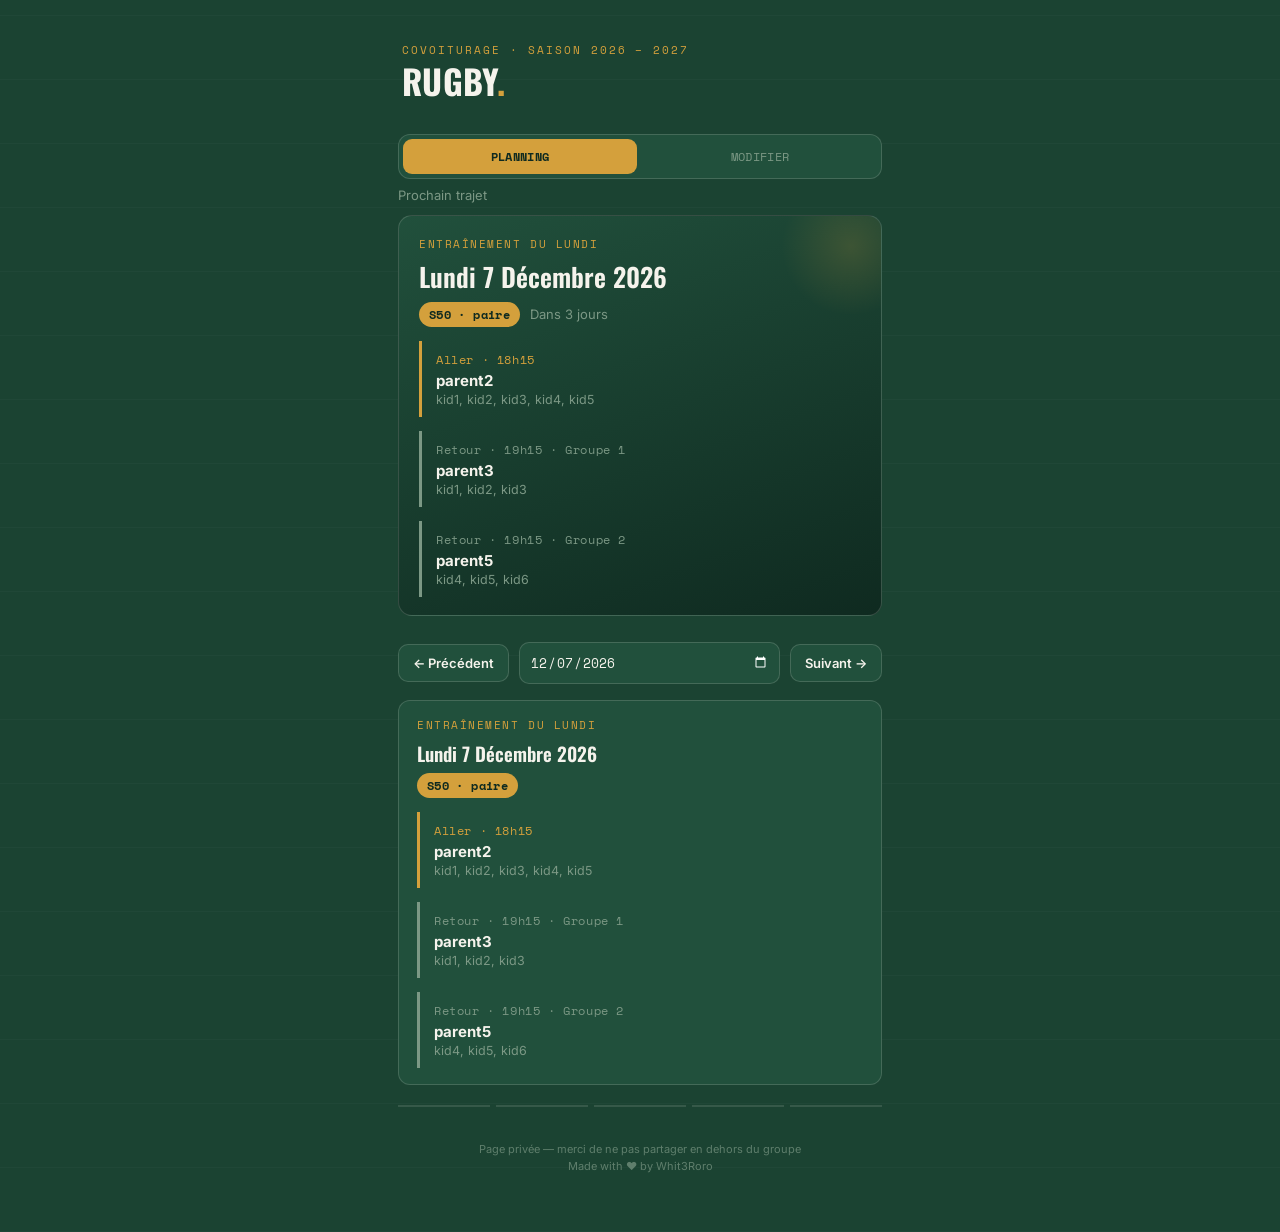
<file: index.html>
<!DOCTYPE html>
<html lang="fr">
<head>
<meta charset="UTF-8">
<meta name="viewport" content="width=device-width, initial-scale=1.0">
<title>Rugby — Trajets</title>
<link rel="preconnect" href="https://fonts.googleapis.com">
<link href="https://fonts.googleapis.com/css2?family=Oswald:wght@400;500;600;700&family=Space+Mono:wght@400;700&family=Inter:wght@400;500;600;700&display=swap" rel="stylesheet">
<meta name="robots" content="noindex, nofollow">
<link rel="stylesheet" href="style.css">
</head>
<body>
<div class="wrap">
  <header>
    <div class="eyebrow">Covoiturage · Saison 2026 – 2027</div>
    <h1>Rugby<span>.</span></h1>
  </header>

  <nav class="tabs">
    <a href="index.html" class="active">Planning</a>
    <a href="modifier.html">Modifier</a>
  </nav>

  <div class="subtitle">Prochain trajet</div>
  
  <div id="nextTripZone"></div>

  <div class="nav">
    <button id="prevBtn">← Précédent</button>
    <input type="date" id="datePicker">
    <button id="nextBtn">Suivant →</button>
  </div>

  <div id="pickedDayZone"></div>

  <div class="touchline"><span></span><span></span><span></span><span></span><span></span></div>

  <footer>
    Page privée — merci de ne pas partager en dehors du groupe<br>
    Made with ❤️ by Whit3Roro
  </footer>
</div>

<script>
// ---------- Configuration du CSV Google Sheets ----------
const CSV_URL = "https://docs.google.com/spreadsheets/d/e/2PACX-1vRKbj4_2bBJ040blsjqUua-AX7lY3H-3TIX_i88Oxl82RCxivqbz-XaRm2RfYcOSkBb9dIBhWYA9oYV/pub?output=csv";
let overridesMap = {};

// Parser de lignes CSV
function parseCSV(text) {
  const lines = text.trim().split("\n");
  if (lines.length <= 1) return [];
  
  return lines.slice(1).map(line => {
    const regex = /(?:,|\n|^)("(?:(?:"")*[^"]*)*"|[^",\n]*)/g;
    const matches = [];
    let match;
    while ((match = regex.exec(line)) !== null) {
      if (match[1] !== undefined) {
        matches.push(match[1].replace(/^"|"$/g, '').replace(/""/g, '"').trim());
      }
    }
    return {
      date: matches[1] || "",
      trajet: matches[2] || "",
      personne: matches[3] || ""
    };
  });
}

// Normaliser la date au format YYYY-MM-DD depuis le format Jour/Mois/Année (DD/MM/YYYY)
function normalizeDateStr(rawDate) {
  if (!rawDate) return "";
  const clean = rawDate.trim().split(' ')[0];
  if (clean.includes('/')) {
    const parts = clean.split('/');
    if (parts.length === 3) {
      const d = parts[0].padStart(2, '0');
      const m = parts[1].padStart(2, '0');
      const y = parts[2].length === 2 ? '20' + parts[2] : parts[2];
      return `${y}-${m}-${d}`;
    }
  }
  return clean;
}

// Récupération des données publiées depuis le Sheets
async function fetchOverrides() {
  try {
    const response = await fetch(CSV_URL);
    if (!response.ok) return;
    const text = await response.text();
    const records = parseCSV(text);
    
    overridesMap = {};
    records.forEach(r => {
      const normDate = normalizeDateStr(r.date);
      if (normDate && r.trajet && r.personne) {
        const key = `${normDate}_${r.trajet.trim().toLowerCase()}`;
        overridesMap[key] = r.personne.trim();
      }
    });

    renderNextTrip();
    renderPickedDay(currentPicked);
  } catch (err) {
    console.warn("Impossible de charger les modifications CSV :", err);
  }
}

// ---------- Règles du planning ----------
const SEASON_START = new Date(2026, 8, 2);   // 2 septembre 2026
const SEASON_END   = new Date(2027, 5, 30);  // 30 juin 2027

const VACANCES = [
  [new Date(2026,9,17),  new Date(2026,10,1)],  // Toussaint
  [new Date(2026,11,19), new Date(2027,0,3)],   // Noël
  [new Date(2027,1,20),  new Date(2027,2,7)],   // Hiver zone B
  [new Date(2027,3,17),  new Date(2027,4,2)],   // Printemps zone B
];

const JOURS = ["dimanche","lundi","mardi","mercredi","jeudi","vendredi","samedi"];
const MOIS  = ["janvier","février","mars","avril","mai","juin","juillet","août","septembre","octobre","novembre","décembre"];

function stripTime(d){ return new Date(d.getFullYear(), d.getMonth(), d.getDate()); }
function inVacances(d){
  const t = stripTime(d).getTime();
  return VACANCES.some(([a,b]) => t >= stripTime(a).getTime() && t <= stripTime(b).getTime());
}
function isTrainingDay(d){
  const t = stripTime(d).getTime();
  if (t < stripTime(SEASON_START).getTime() || t > stripTime(SEASON_END).getTime()) return false;
  const wd = d.getDay();
  if (wd !== 1 && wd !== 3) return false;
  if (inVacances(d)) return false;
  return true;
}
function isoWeek(d){
  const dt = new Date(Date.UTC(d.getFullYear(), d.getMonth(), d.getDate()));
  const day = (dt.getUTCDay() + 6) % 7;
  dt.setUTCDate(dt.getUTCDate() - day + 3);
  const firstThursday = new Date(Date.UTC(dt.getUTCFullYear(),0,4));
  const diff = (dt - firstThursday) / 86400000;
  return 1 + Math.round(diff/7);
}
function wednesdayIndex(d){
  let idx = 0;
  let cur = new Date(SEASON_START);
  while (cur.getTime() < stripTime(d).getTime()){
    if (cur.getDay() === 3 && !inVacances(cur) && cur >= SEASON_START) idx++;
    cur.setDate(cur.getDate()+1);
  }
  return idx;
}

const ROTATION_MERCREDI = ["Parent2", "Parent3", "Parent4"];

function getTripInfo(d){
  if (!isTrainingDay(d)) return null;
  const wd = d.getDay();
  if (wd === 1){
    const week = isoWeek(d);
    const paire = week % 2 === 0;
    return {
      type: "lundi",
      week,
      paire,
      aller: { time:"18h15", driver:"parent2", kids:"kid1, kid2, kid3, kid4, kid5", labelKey:"Lundi aller" },
      retours: [
        { time:"19h15", driver: paire ? "parent3" : "parent4", kids:"kid1, kid2, kid3", label:"Groupe 1", labelKey:"Lundi retour groupe 1" },
        { time:"19h15", driver: paire ? "parent5" : "parent6", kids:"kid4, kid5, kid6", label:"Groupe 2", labelKey:"Lundi retour groupe 2" }
      ]
    };
  } else {
    const idx = wednesdayIndex(d);
    return {
      type: "mercredi",
      week: isoWeek(d),
      aller: { time:"17h15", driver:"Parent1", kids:"kid1, kid2, kid3, kid4", labelKey:"Mercredi aller" },
      retours: [
        { time:"18h45", driver: ROTATION_MERCREDI[idx % 3], kids:"kid1, kid2, kid3, kid4", label:null, labelKey:"Mercredi retour" }
      ]
    };
  }
}

function findNextTrainingDay(from){
  let d = stripTime(from);
  for (let i=0; i<21; i++){
    if (isTrainingDay(d)) return d;
    d = new Date(d.getFullYear(), d.getMonth(), d.getDate()+1);
  }
  return null;
}
function findPrevTrainingDay(from){
  let d = stripTime(from);
  for (let i=0; i<21; i++){
    if (isTrainingDay(d)) return d;
    d = new Date(d.getFullYear(), d.getMonth(), d.getDate()-1);
  }
  return null;
}

function fmtLong(d){
  return `${JOURS[d.getDay()]} ${d.getDate()} ${MOIS[d.getMonth()]} ${d.getFullYear()}`;
}
function daysBetween(a,b){
  return Math.round((stripTime(b) - stripTime(a)) / 86400000);
}

function renderTrip(info, container, {compact=false} = {}){
  const dateStr = toInputValue(info.date);
  const label = info.type === "lundi" ? "Entraînement du lundi" : "Entraînement du mercredi";
  
  let html = `<div class="hero-label">${label}</div>`;
  html += `<div class="hero-date">${fmtLong(info.date)}</div>`;
  html += `<div class="badge-row"><span class="week-badge">S${info.week}${info.type==='lundi' ? (info.paire ? ' · paire' : ' · impaire') : ''}</span>`;
  if (!compact) html += `<span class="countdown">${info.countdownText || ''}</span>`;
  html += `</div>`;

  const keyAller = `${dateStr}_${info.aller.labelKey.toLowerCase()}`;
  const driverAller = overridesMap[keyAller] || info.aller.driver;
  const isOverriddenAller = Boolean(overridesMap[keyAller]);

  html += `<div class="trip">
    <div class="trip-time">Aller · ${info.aller.time}</div>
    <div class="trip-title ${isOverriddenAller ? 'has-override' : ''}">
      ${driverAller} ${isOverriddenAller ? '<span class="override-badge">✏️ Modifié</span>' : ''}
    </div>
    <div class="trip-kids">${info.aller.kids}</div>
  </div>`;

  info.retours.forEach(r => {
    const keyRetour = `${dateStr}_${r.labelKey.toLowerCase()}`;
    const driverRetour = overridesMap[keyRetour] || r.driver;
    const isOverriddenRetour = Boolean(overridesMap[keyRetour]);

    html += `<div class="trip">
      <div class="trip-time">Retour · ${r.time}${r.label ? ' · '+r.label : ''}</div>
      <div class="trip-title ${isOverriddenRetour ? 'has-override' : ''}">
        ${driverRetour} ${isOverriddenRetour ? '<span class="override-badge">✏️ Modifié</span>' : ''}
      </div>
      <div class="trip-kids">${r.kids}</div>
    </div>`;
  });

  container.innerHTML = html;
}

function renderNextTrip(){
  const zone = document.getElementById('nextTripZone');
  const today = stripTime(new Date());
  const nextDay = findNextTrainingDay(today);
  if (!nextDay){
    zone.innerHTML = `<div class="hero"><div class="hero-label">Prochain entraînement</div><div class="hero-date">Aucun trouvé dans les 3 prochaines semaines</div></div>`;
    return;
  }
  const info = getTripInfo(nextDay);
  info.date = nextDay;
  const delta = daysBetween(today, nextDay);
  info.countdownText = delta === 0 ? "Aujourd'hui" : delta === 1 ? "Demain" : `Dans ${delta} jours`;

  const hero = document.createElement('div');
  hero.className = 'hero';
  zone.innerHTML = '';
  zone.appendChild(hero);
  renderTrip(info, hero);
}

function renderPickedDay(d){
  const zone = document.getElementById('pickedDayZone');
  zone.innerHTML = '';
  if (!isTrainingDay(d)){
    const wd = d.getDay();
    let reason = "Pas d'entraînement ce jour (ni lundi ni mercredi).";
    if ((wd===1 || wd===3) && inVacances(d)) reason = "Vacances scolaires — pas d'entraînement.";
    if (stripTime(d) < stripTime(SEASON_START)) reason = "Avant le début de saison.";
    if (stripTime(d) > stripTime(SEASON_END)) reason = "Après la fin de saison.";
    zone.innerHTML = `<div class="card"><div class="no-training"><span class="dot"></span>${reason}</div></div>`;
    return;
  }
  const info = getTripInfo(d);
  info.date = d;
  const card = document.createElement('div');
  card.className = 'card';
  zone.appendChild(card);
  renderTrip(info, card, {compact:true});
}

// ---------- Interactions ----------
const picker = document.getElementById('datePicker');
let currentPicked = findNextTrainingDay(new Date()) || new Date(SEASON_START);

function toInputValue(d){
  const yyyy = d.getFullYear();
  const mm = String(d.getMonth()+1).padStart(2,'0');
  const dd = String(d.getDate()).padStart(2,'0');
  return `${yyyy}-${mm}-${dd}`;
}

function setPicked(d){
  currentPicked = stripTime(d);
  picker.value = toInputValue(currentPicked);
  renderPickedDay(currentPicked);
}

document.getElementById('prevBtn').addEventListener('click', () => {
  const p = new Date(currentPicked.getFullYear(), currentPicked.getMonth(), currentPicked.getDate()-1);
  setPicked(findPrevTrainingDay(p) || p);
});
document.getElementById('nextBtn').addEventListener('click', () => {
  const n = new Date(currentPicked.getFullYear(), currentPicked.getMonth(), currentPicked.getDate()+1);
  setPicked(findNextTrainingDay(n) || n);
});
picker.addEventListener('change', () => {
  const parts = picker.value.split('-').map(Number);
  if (parts.length === 3) setPicked(new Date(parts[0], parts[1]-1, parts[2]));
});

// Initialisation
renderNextTrip();
setPicked(currentPicked);
fetchOverrides();
</script>
</body>
</html>
</file>
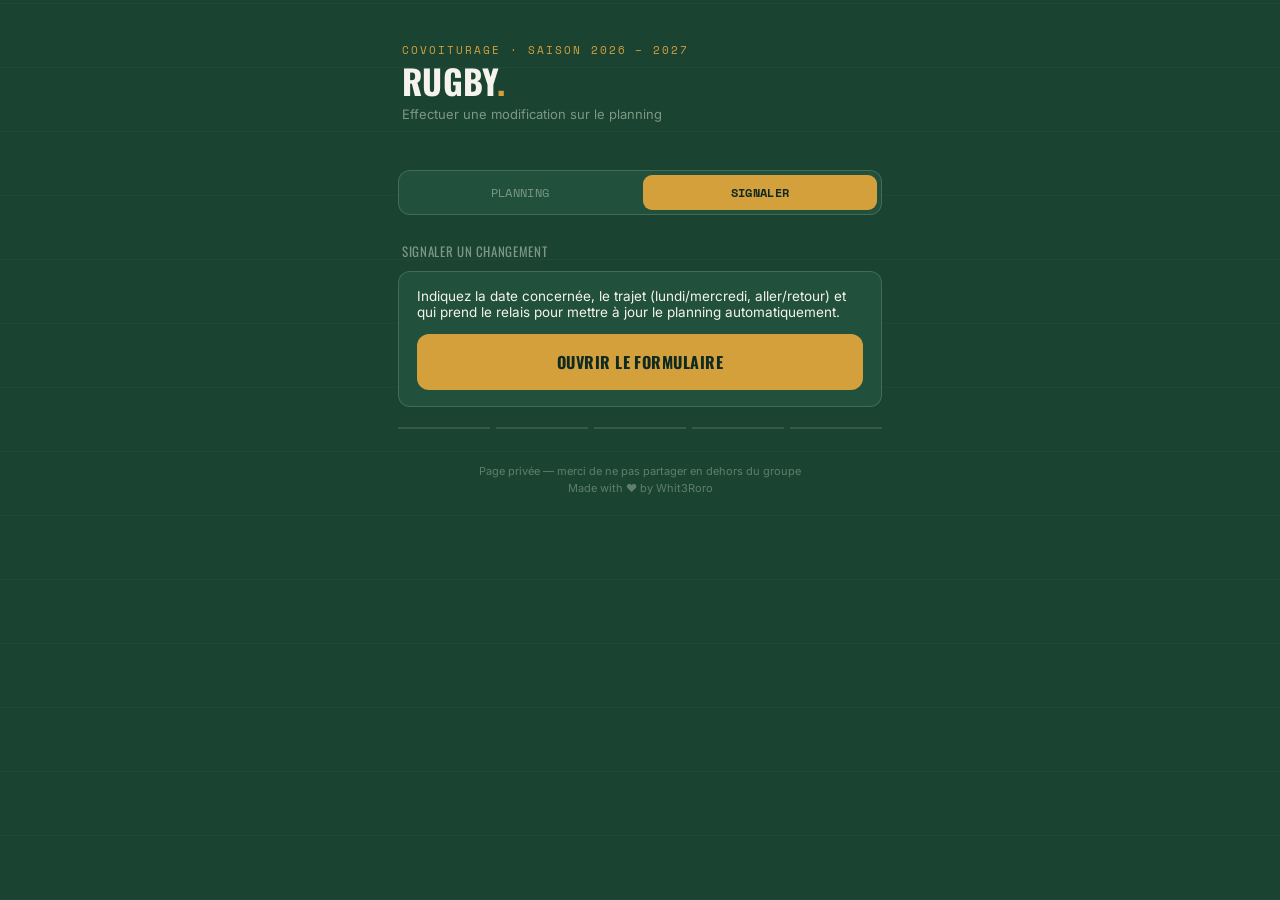
<file: modifier.html>
<!DOCTYPE html>
<html lang="fr">
<head>
<meta charset="UTF-8">
<meta name="viewport" content="width=device-width, initial-scale=1.0">
<title>Rugby — Signaler un changement</title>
<meta name="robots" content="noindex, nofollow">
<link rel="preconnect" href="https://fonts.googleapis.com">
<link href="https://fonts.googleapis.com/css2?family=Oswald:wght@400;500;600;700&family=Space+Mono:wght@400;700&family=Inter:wght@400;500;600;700&display=swap" rel="stylesheet">
<link rel="stylesheet" href="style.css">
<style>
  .cta{
    display:block; text-align:center;
    background:var(--ochre); color:var(--pitch-deep);
    font-family:'Oswald', sans-serif; font-weight:700; font-size:16px;
    text-transform:uppercase; letter-spacing:0.03em;
    border-radius:12px; padding:16px; text-decoration:none;
    margin-top:12px;
  }
  .recap{font-size:13px; color:var(--sage); margin-top:2px;}
</style>
</head>
<body>
<div class="wrap">
  <header>
    <div class="eyebrow">Covoiturage · Saison 2026 – 2027</div>
    <h1>Rugby<span>.</span></h1>
    <div class="subtitle">Effectuer une modification sur le planning</div>
  </header>

  <nav class="tabs">
    <a href="index.html">Planning</a>
    <a href="modifier.html" class="active">Signaler</a>
  </nav>

  <div class="section-title">Signaler un changement</div>
  <div class="card">
    <p style="font-size:13.5px; margin-top:0;">Indiquez la date concernée, le trajet (lundi/mercredi, aller/retour) et qui prend le relais pour mettre à jour le planning automatiquement.</p>
    <a class="cta" href="https://docs.google.com/forms/d/e/1FAIpQLSfkxegBwQur3vSU_iKNOPQmKQlFLIGlS-sxD59pk679DANXPQ/viewform?usp=header" target="_blank" rel="noopener">Ouvrir le formulaire</a>
  </div>

  <div class="touchline"><span></span><span></span><span></span><span></span><span></span></div>

  <footer>
    Page privée — merci de ne pas partager en dehors du groupe<br>
    Made with ❤️ by Whit3Roro
  </footer>
</div>
</body>
</html>
</file>
<file: style.css>
:root{
  --pitch:#1B4332;
  --pitch-deep:#0F2A20;
  --chalk:#F5F3EC;
  --ink:#161A16;
  --ochre:#D4A03C;
  --sage:#7C9885;
  --line: rgba(245,243,236,0.16);
  --card: #21503C;
}

*{box-sizing:border-box; -webkit-tap-highlight-color: transparent;}
html,body{margin:0;padding:0;}
body{
  background:var(--pitch);
  background-image:
    repeating-linear-gradient(0deg, rgba(255,255,255,0.025) 0px, rgba(255,255,255,0.025) 1px, transparent 1px, transparent 64px);
  color:var(--chalk);
  font-family:'Inter', sans-serif;
  min-height:100vh;
  padding-bottom:48px;
}
.wrap{max-width:520px; margin:0 auto; padding:20px 18px 8px;}

/* Header */
header{padding:22px 4px 18px; position:relative;}
.eyebrow{
  font-family:'Space Mono', monospace;
  font-size:11px;
  letter-spacing:0.18em;
  text-transform:uppercase;
  color:var(--ochre);
  margin-bottom:6px;
}
h1{
  font-family:'Oswald', sans-serif;
  font-weight:700;
  font-size:34px;
  letter-spacing:0.01em;
  text-transform:uppercase;
  margin:0;
  line-height:1;
}
h1 span{color:var(--ochre);}
.subtitle{
  color:var(--sage); 
  font-size:13px; 
  margin-top:8px;
  margin-bottom:12px;
}

/* Nav */
nav.tabs{
  display:flex; gap:6px; margin:18px 0 4px;
  background:var(--card); border:1px solid var(--line);
  border-radius:12px; padding:4px;
}
nav.tabs a{
  flex:1; text-align:center;
  font-family:'Space Mono', monospace;
  font-size:11.5px; letter-spacing:0.03em; text-transform:uppercase;
  color:var(--sage); text-decoration:none;
  padding:9px 4px; border-radius:9px;
}
nav.tabs a.active{
  background:var(--ochre); color:var(--pitch-deep); font-weight:700;
}

/* touchline divider */
.touchline{
  display:flex; gap:6px; margin:20px 0;
  opacity:0.5;
}
.touchline span{flex:1; height:2px; background:var(--chalk); opacity:0.25;}

/* Next match hero */
.hero{
  background: linear-gradient(160deg, var(--card), var(--pitch-deep));
  border:1px solid var(--line);
  border-radius:14px;
  padding:20px 20px 18px;
  position:relative;
  overflow:hidden;
}
.hero::before{
  content:"";
  position:absolute; top:-40px; right:-40px;
  width:140px; height:140px; border-radius:50%;
  background: radial-gradient(circle, rgba(212,160,60,0.18), transparent 70%);
}
.hero-label{
  font-family:'Space Mono', monospace;
  font-size:11px; letter-spacing:0.14em; text-transform:uppercase;
  color:var(--ochre); margin-bottom:10px;
}
.hero-date{
  font-family:'Oswald', sans-serif;
  font-size:26px; font-weight:600; text-transform:capitalize;
  line-height:1.15;
}
.badge-row{display:flex; align-items:center; gap:10px; margin-top:10px;}
.week-badge{
  font-family:'Space Mono', monospace;
  font-size:12px; font-weight:700;
  background:var(--ochre); color:var(--pitch-deep);
  border-radius:999px; padding:4px 10px;
  letter-spacing:0.03em;
}
.countdown{font-size:13px; color:var(--sage);}

/* trip cards */
.trip{
  margin-top:14px;
  border-left:3px solid var(--ochre);
  padding:10px 0 10px 14px;
  position: relative;
}
.trip + .trip{border-left-color:var(--sage);}
.trip-time{
  font-family:'Space Mono', monospace;
  font-size:12px; color:var(--ochre); letter-spacing:0.05em;
}
.trip + .trip .trip-time{color:var(--sage);}
.trip-title{font-size:15px; font-weight:700; margin:3px 0 2px;}
.trip-kids{font-size:12.5px; color:var(--sage); margin-top:2px;}

/* Badges d'override (modification) */
.trip-title.has-override {
  color: #FFF;
}
.override-badge {
  display: inline-block;
  font-family: 'Space Mono', monospace;
  font-size: 10px;
  font-weight: 700;
  background: rgba(212, 160, 60, 0.2);
  color: var(--ochre);
  border: 1px solid var(--ochre);
  border-radius: 4px;
  padding: 2px 6px;
  margin-left: 8px;
  vertical-align: middle;
  text-transform: uppercase;
}

/* nav / date picker */
.nav{
  display:flex; align-items:center; justify-content:space-between;
  margin-top:26px; 
  margin-bottom:16px;
  gap:10px;
}
.nav button{
  background:var(--card); border:1px solid var(--line); color:var(--chalk);
  border-radius:10px; padding:10px 14px; font-family:'Inter';
  font-size:13px; font-weight:600; cursor:pointer;
}
.nav button:active{background:var(--pitch-deep);}
input[type=date]{
  background:var(--card); border:1px solid var(--line); color:var(--chalk);
  border-radius:10px; padding:9px 10px; font-family:'Space Mono', monospace; font-size:13px;
  flex:1;
  color-scheme: dark;
}

/* Section & Cards */
.section-title{
  font-family:'Oswald', sans-serif;
  text-transform:uppercase; letter-spacing:0.05em;
  font-size:13px; color:var(--sage); margin:26px 0 10px 4px;
}
.card{
  background:var(--card);
  border:1px solid var(--line);
  border-radius:12px;
  padding:16px 18px;
  margin-bottom:12px;
}
.card .hero-date{font-size:19px;}
.card .badge-row{margin-top:8px;}
.no-training{
  display:flex; align-items:center; gap:10px;
  color:var(--sage); font-size:13px; padding:4px 0;
}
.no-training .dot{width:6px;height:6px;border-radius:50%;background:var(--sage);}

footer{
  text-align:center; color:var(--sage); font-size:11px;
  margin-top:34px; opacity:0.7; line-height:1.6;
}
footer a{color:var(--ochre); text-decoration:none;}

@media (prefers-reduced-motion: no-preference){
  .hero, .card{ animation: rise 0.35s ease-out; }
  @keyframes rise{ from{opacity:0; transform:translateY(6px);} to{opacity:1; transform:translateY(0);} }
}
</file>
